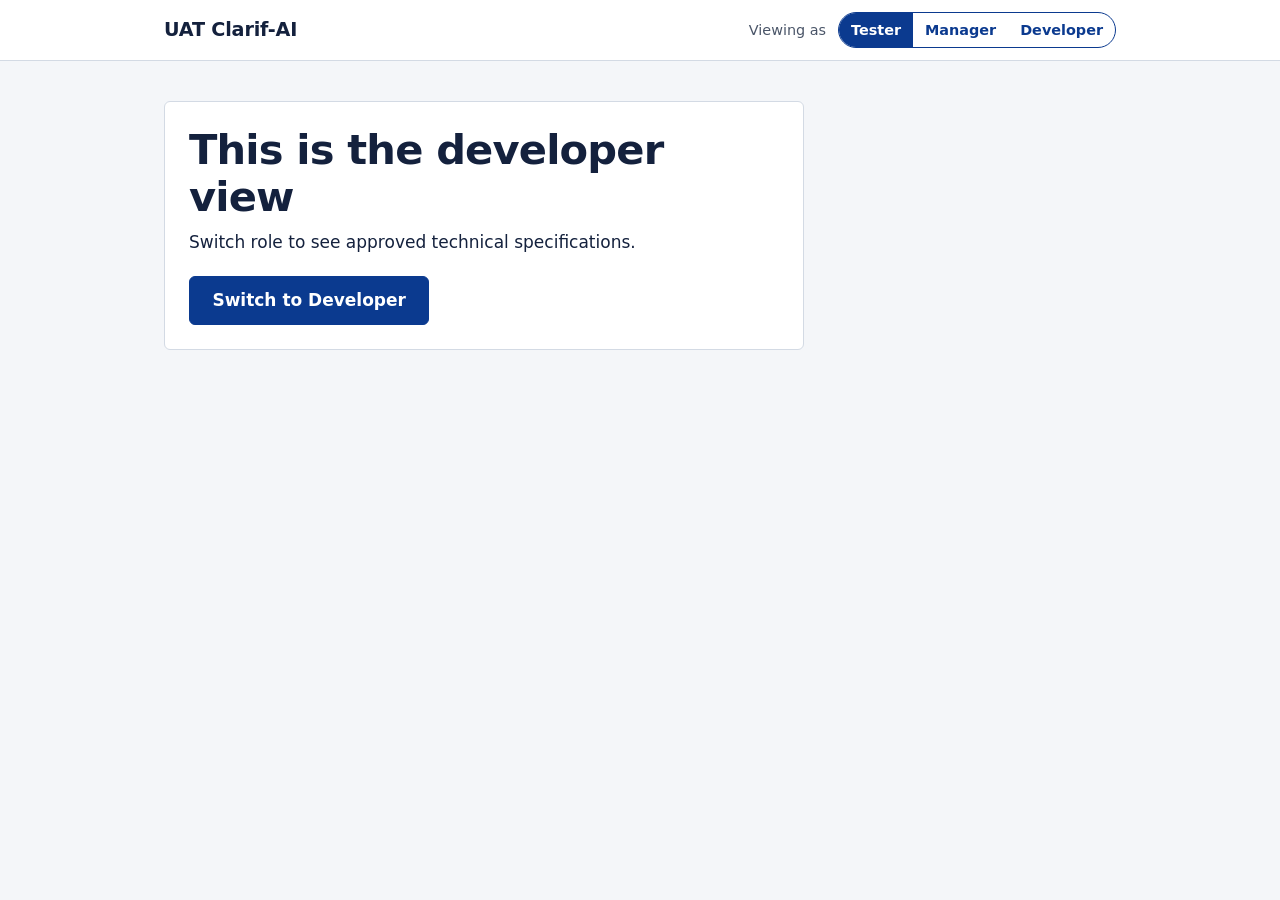
<file: static/developer.html>
<!doctype html>
<html lang="en">
  <head>
    <meta charset="utf-8" />
    <meta name="viewport" content="width=device-width, initial-scale=1" />
    <title>Developer tickets - UAT Clarif-AI</title>
    <link rel="stylesheet" href="/static/css/styles.css" />
  </head>
  <body>
    <a class="skip-link" href="#developer-root">Skip to content</a>
    <header class="site-header" id="site-header"></header>
    <main><div id="developer-root"></div></main>
    <script type="module" src="/static/js/developer.js"></script>
  </body>
</html>
</file>
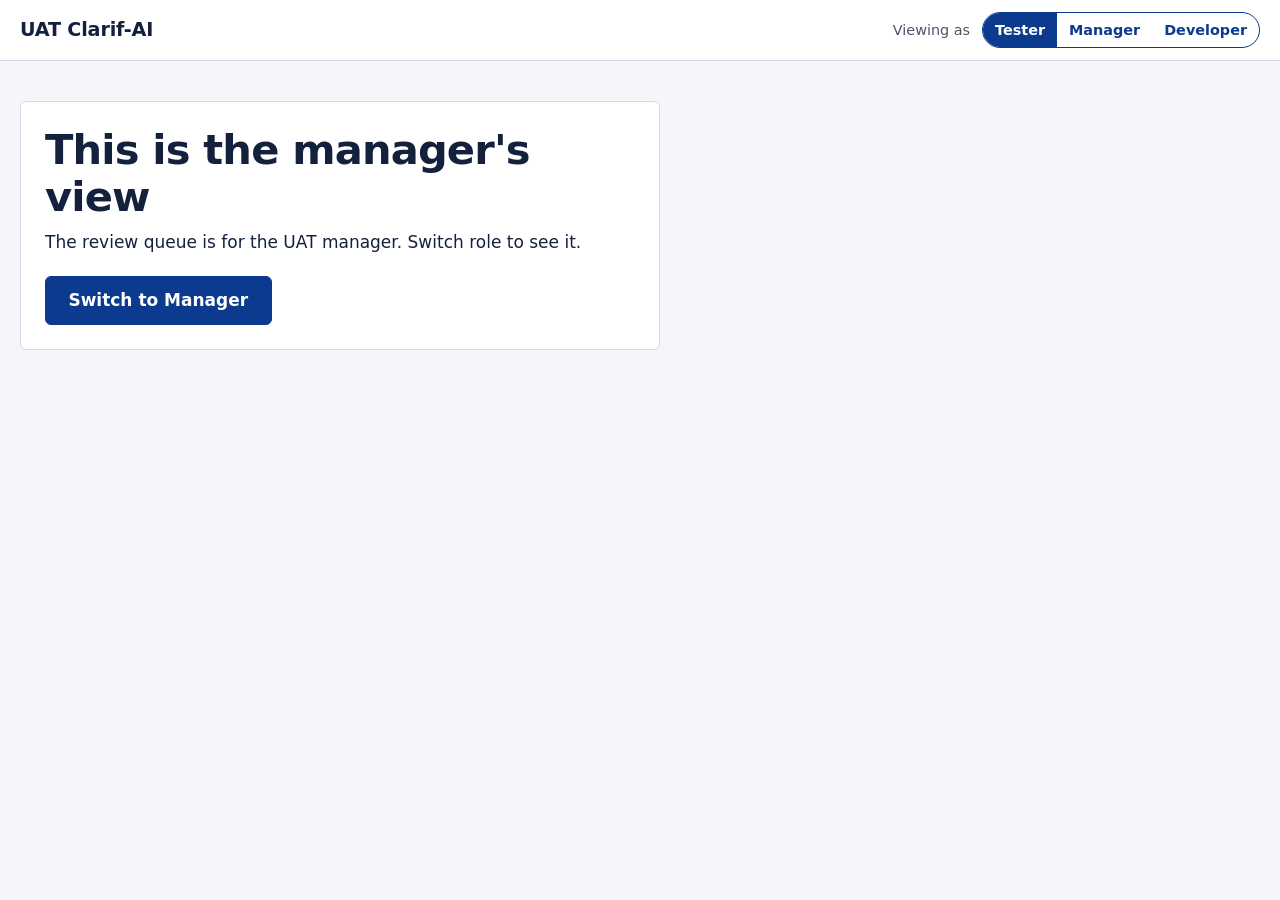
<file: static/manager.html>
<!doctype html>
<html lang="en">
  <head>
    <meta charset="utf-8" />
    <meta name="viewport" content="width=device-width, initial-scale=1" />
    <title>Review queue - UAT Clarif-AI</title>
    <link rel="stylesheet" href="/static/css/styles.css" />
  </head>
  <body>
    <a class="skip-link" href="#manager-root">Skip to content</a>
    <header class="site-header" id="site-header"></header>
    <main class="manager-layout">
      <div id="manager-root"></div>
    </main>
    <script type="module" src="/static/js/manager.js"></script>
  </body>
</html>
</file>
<file: static/css/styles.css>
:root {
  --paper: #f4f6f9;
  --surface: #ffffff;
  --ink: #14213d;
  --muted: #4a5568;
  --line: #d3dae4;
  --brand: #0b3a8f;
  --brand-ink: #ffffff;
  --danger: #a4161a;

  --bug: #b3261e;
  --suggestion: #0f6b62;
  --awkward: #8f5200;
  --extra: #4b3fb5;

  --radius: 6px;
  --font: "Segoe UI", system-ui, -apple-system, "Helvetica Neue", Arial, sans-serif;
}

* { box-sizing: border-box; }

body {
  margin: 0;
  background: var(--paper);
  color: var(--ink);
  font-family: var(--font);
  font-size: 1.0625rem;
  line-height: 1.55;
}

a { color: var(--brand); }

:focus-visible {
  outline: 3px solid var(--brand);
  outline-offset: 2px;
}

.skip-link {
  position: absolute;
  left: -999px;
  top: 0;
  background: var(--brand);
  color: var(--brand-ink);
  padding: 0.5rem 1rem;
}
.skip-link:focus { left: 0; z-index: 10; }

/* Header and role switch */
.site-header {
  background: var(--surface);
  border-bottom: 1px solid var(--line);
}
.site-header__inner {
  max-width: 62rem;
  margin: 0 auto;
  padding: 0.75rem 1.25rem;
  display: flex;
  align-items: center;
  justify-content: space-between;
  gap: 1rem;
  flex-wrap: wrap;
}
.brand {
  font-weight: 700;
  font-size: 1.2rem;
  letter-spacing: -0.01em;
  color: var(--ink);
  text-decoration: none;
}
.role-switch {
  display: inline-flex;
  align-items: center;
  gap: 0.6rem;
  font-size: 0.9rem;
  color: var(--muted);
}
.role-switch__group {
  display: inline-flex;
  border: 1.5px solid var(--brand);
  border-radius: 999px;
  overflow: hidden;
}
.role-switch button {
  font: inherit;
  font-weight: 600;
  border: 0;
  background: transparent;
  color: var(--brand);
  padding: 0.35rem 1rem;
  cursor: pointer;
}
.role-switch button[aria-pressed="true"] {
  background: var(--brand);
  color: var(--brand-ink);
}

/* Layout */
main {
  max-width: 62rem;
  margin: 0 auto;
  padding: 2.5rem 1.25rem 4rem;
}
h1 {
  font-size: clamp(1.9rem, 4vw, 2.6rem);
  line-height: 1.15;
  letter-spacing: -0.02em;
  margin: 0 0 0.5rem;
}
h2 { font-size: 1.15rem; margin: 0; }
.lead { font-size: 1.15rem; color: var(--muted); max-width: 40rem; margin: 0 0 2rem; }

/* Category picker: the one bold moment */
.picker {
  display: grid;
  grid-template-columns: repeat(auto-fit, minmax(16rem, 1fr));
  gap: 1rem;
  list-style: none;
  margin: 0;
  padding: 0;
}
.panel {
  display: flex;
  flex-direction: column;
  justify-content: space-between;
  min-height: 11.5rem;
  padding: 1.5rem;
  border-radius: 10px;
  color: #fff;
  text-decoration: none;
}
.panel--bug { background: var(--bug); }
.panel--suggestion { background: var(--suggestion); }
.panel--awkward { background: var(--awkward); }
.panel--extra { background: var(--extra); }
.panel__name { font-size: 2rem; font-weight: 700; letter-spacing: -0.02em; line-height: 1.1; }
.panel__desc { margin: 0.75rem 0 0; font-size: 1.05rem; max-width: 22rem; }
.panel:hover .panel__name { text-decoration: underline; text-underline-offset: 5px; }
.panel:focus-visible { outline-color: var(--ink); outline-offset: 4px; }

/* Forms */
.form { max-width: 40rem; }
.field { margin-bottom: 1.4rem; }
.field label { display: block; font-weight: 600; margin-bottom: 0.35rem; }
.optional { font-weight: 400; color: var(--muted); }
.field input,
.field textarea {
  width: 100%;
  font: inherit;
  color: var(--ink);
  background: var(--surface);
  border: 1.5px solid #8a97ab;
  border-radius: var(--radius);
  padding: 0.65rem 0.8rem;
}
.field textarea { min-height: 6.5rem; resize: vertical; }
.field input:focus-visible,
.field textarea:focus-visible { outline: 3px solid var(--brand); outline-offset: 1px; border-color: var(--brand); }

.button {
  display: inline-block;
  font: inherit;
  font-weight: 600;
  background: var(--brand);
  color: var(--brand-ink);
  border: 1.5px solid var(--brand);
  border-radius: var(--radius);
  padding: 0.65rem 1.4rem;
  cursor: pointer;
  text-decoration: none;
}
.button:disabled { opacity: 0.6; cursor: progress; }
.button--quiet { background: transparent; color: var(--brand); }

.status { min-height: 1.5rem; margin: 1rem 0 0; font-weight: 600; }
.status--error { color: var(--danger); }

.confirmation {
  max-width: 40rem;
  background: var(--surface);
  border: 1px solid var(--line);
  border-left: 6px solid var(--suggestion);
  border-radius: var(--radius);
  padding: 1.5rem;
}
.confirmation p { margin: 0.5rem 0 1.25rem; }
.confirmation .actions { display: flex; gap: 0.75rem; flex-wrap: wrap; }

/* Manager queue */
.toolbar { display: flex; align-items: center; justify-content: space-between; gap: 1rem; margin-bottom: 1.5rem; flex-wrap: wrap; }
.queue { list-style: none; margin: 0; padding: 0; display: grid; gap: 0.9rem; }
.issue {
  background: var(--surface);
  border: 1px solid var(--line);
  border-left: 6px solid var(--muted);
  border-radius: var(--radius);
  padding: 1rem 1.25rem;
}
.issue--bug { border-left-color: var(--bug); }
.issue--suggestion { border-left-color: var(--suggestion); }
.issue--awkward { border-left-color: var(--awkward); }
.issue--extra { border-left-color: var(--extra); }
.issue__top { display: flex; gap: 0.6rem; align-items: center; flex-wrap: wrap; margin-bottom: 0.35rem; }
.issue__title { overflow-wrap: anywhere; }
.chip {
  font-size: 0.85rem;
  font-weight: 600;
  padding: 0.1rem 0.6rem;
  border-radius: 999px;
  color: #fff;
  background: var(--muted);
}
.chip--bug { background: var(--bug); }
.chip--suggestion { background: var(--suggestion); }
.chip--awkward { background: var(--awkward); }
.chip--extra { background: var(--extra); }
.chip--status { background: transparent; color: var(--ink); border: 1.5px solid var(--line); }
.issue__meta { color: var(--muted); font-size: 0.95rem; margin: 0; }
.issue details { margin-top: 0.75rem; }
.issue summary { cursor: pointer; font-weight: 600; color: var(--brand); }
.answers { margin: 0.75rem 0 0; }
.answers dt { font-weight: 600; margin-top: 0.75rem; }
.answers dd { margin: 0.15rem 0 0; white-space: pre-wrap; overflow-wrap: anywhere; }
.report-divider { border: 0; border-top: 1px solid var(--line); margin: 1rem 0 0; }

.notice {
  max-width: 40rem;
  background: var(--surface);
  border: 1px solid var(--line);
  border-radius: var(--radius);
  padding: 1.5rem;
}
.notice p { margin: 0.5rem 0 1.25rem; }

@media (prefers-reduced-motion: reduce) {
  * { scroll-behavior: auto !important; }
}

/* =========================================
   Slice 4 Stage B — AI quality and follow-up
   ========================================= */

/* Tester follow-up */

.follow-up {
  margin-block: 1.5rem;
  padding: 1.25rem;
  border: 1px solid var(--line);
  border-radius: var(--radius);
  background: var(--surface);
  color: var(--ink);
}

.follow-up h2 {
  margin-top: 0;
}

.follow-up__question {
  margin-block: 0.75rem 1.25rem;
  color: var(--ink);
  line-height: 1.6;
  overflow-wrap: anywhere;
}

.follow-up__form {
  display: grid;
  gap: 1rem;
}

.follow-up__form textarea {
  display: block;
  width: 100%;
  min-height: 7rem;
  box-sizing: border-box;
  padding: 0.75rem;
  border: 1px solid var(--line);
  border-radius: var(--radius);
  background: var(--paper);
  color: var(--ink);
  font: inherit;
  resize: vertical;
}

.follow-up__form textarea:focus-visible {
  outline: 2px solid var(--brand);
  outline-offset: 2px;
}

.follow-up__form .actions {
  display: flex;
  flex-wrap: wrap;
  gap: 0.75rem;
}

.follow-up__form button:disabled {
  opacity: 0.65;
  cursor: wait;
}

.follow-up__form .status {
  margin: 0;
}

.follow-up__form .status--error {
  color: var(--danger);
}

.follow-up__complete {
  margin-block: 1rem 0;
  font-weight: 600;
  color: var(--ink);
}

.follow-up__complete:focus {
  outline: none;
}

/* Manager report sections */

.report-details {
  min-width: 0;
}

.report-follow-up,
.ai-quality {
  margin-top: 1rem;
  padding: 1rem;
  border: 1px solid var(--line);
  border-radius: var(--radius);
  background: var(--surface);
  color: var(--ink);
  overflow-wrap: anywhere;
}

.report-follow-up__heading,
.ai-quality__heading {
  margin: 0 0 0.75rem;
  font-size: 1rem;
  line-height: 1.4;
}

.report-follow-up__details,
.ai-quality__details {
  display: grid;
  grid-template-columns: minmax(6rem, 9rem) minmax(0, 1fr);
  gap: 0.5rem 1rem;
  margin: 0;
}

.report-follow-up__details dt,
.ai-quality__details dt {
  color: var(--muted);
  font-weight: 600;
}

.report-follow-up__details dd,
.ai-quality__details dd {
  min-width: 0;
  margin: 0;
  white-space: pre-wrap;
  overflow-wrap: anywhere;
}

/* AI verdict and confidence */

.ai-quality__verdict {
  display: flex;
  align-items: center;
  flex-wrap: wrap;
  gap: 0.5rem;
  margin-bottom: 0.85rem;
}

.ai-quality__result,
.ai-quality__confidence {
  display: inline-flex;
  align-items: center;
  padding: 0.3rem 0.65rem;
  border: 1px solid var(--line);
  border-radius: var(--radius);
  font-size: 0.875rem;
  line-height: 1.4;
}

.ai-quality__result {
  font-weight: 700;
  color: var(--ink);
  background: var(--paper);
}

.ai-quality__result--clear {
  border-color: var(--brand);
}

.ai-quality__result--needs-detail {
  border-color: var(--suggestion);
}

.ai-quality__confidence {
  color: var(--muted);
  background: var(--paper);
}

.ai-quality__unavailable {
  margin: 0;
  color: var(--muted);
  line-height: 1.5;
}

/* Responsive manager details */

@media (max-width: 600px) {
  .report-follow-up,
  .ai-quality,
  .follow-up {
    padding: 0.85rem;
  }

  .report-follow-up__details,
  .ai-quality__details {
    grid-template-columns: minmax(0, 1fr);
    gap: 0.25rem;
  }

  .report-follow-up__details dd,
  .ai-quality__details dd {
    margin-bottom: 0.75rem;
  }
}

/* Slice 5: duplicate messages and manager comparisons */
.duplicate-notice {
  padding: 0.85rem 1rem;
  border-left: 4px solid var(--suggestion);
  border-radius: var(--radius);
  background: var(--paper);
  color: var(--ink);
}

.chip--possible-duplicate {
  border: 1px solid var(--brand);
  background: var(--paper);
  color: var(--brand);
}

.duplicate-check {
  margin-top: 1rem;
  padding: 1rem;
  border: 1px solid var(--line);
  border-radius: var(--radius);
  background: var(--surface);
  color: var(--ink);
  overflow-wrap: anywhere;
}

.duplicate-check__heading {
  margin: 0 0 0.75rem;
  font-size: 1rem;
}

.duplicate-check__verdict {
  margin: 0 0 0.75rem;
  font-weight: 600;
}

.duplicate-check__pending {
  margin: 0.75rem 0;
  color: var(--muted);
}

.duplicate-check__details {
  display: grid;
  grid-template-columns: minmax(8rem, 14rem) minmax(0, 1fr);
  gap: 0.5rem 1rem;
  margin: 0.75rem 0;
}

.duplicate-check__details dt {
  color: var(--muted);
  font-weight: 600;
}

.duplicate-check__details dd {
  min-width: 0;
  margin: 0;
  white-space: pre-wrap;
}

.duplicate-comparison {
  display: grid;
  grid-template-columns: repeat(2, minmax(0, 1fr));
  gap: 1rem;
  margin-top: 1rem;
}

.duplicate-comparison__report {
  min-width: 0;
  padding: 1rem;
  border: 1px solid var(--line);
  border-radius: var(--radius);
  background: var(--paper);
}

.duplicate-comparison__report h4 {
  margin: 0;
  font-size: 1rem;
}

@media (max-width: 600px) {
  .duplicate-check {
    padding: 0.85rem;
  }

  .duplicate-comparison,
  .duplicate-check__details {
    grid-template-columns: minmax(0, 1fr);
  }

  .duplicate-check__details dd {
    margin-bottom: 0.5rem;
  }
}

/* Final detailed reports */
.consolidated-report {
  margin-top: 1rem;
  padding: 1rem;
  border: 1px solid var(--brand);
  border-radius: var(--radius);
  background: var(--paper);
  overflow-wrap: anywhere;
}

.consolidated-report__title {
  margin: 1rem 0 0.5rem;
  font-size: 1.15rem;
}

.consolidated-report__meta {
  color: var(--muted);
  font-size: 0.95rem;
}

.consolidated-report__summary {
  white-space: pre-wrap;
}

.consolidated-report__section h4,
.consolidated-report__source h4 {
  margin: 1rem 0 0.4rem;
  font-size: 1rem;
}

.consolidated-report__section ul {
  padding-left: 1.5rem;
}

.consolidated-report__section li {
  margin: 0.4rem 0;
  white-space: pre-wrap;
}

.consolidated-report__warning {
  padding: 0.75rem;
  border-left: 4px solid var(--danger);
  background: var(--surface);
  color: var(--danger);
}

.consolidated-report__source {
  margin-top: 1rem;
  padding: 1rem;
  border: 1px solid var(--line);
  border-radius: var(--radius);
  background: var(--surface);
}

.consolidated-report__actions {
  margin-top: 1rem;
}

@media (max-width: 600px) {
  .consolidated-report,
  .consolidated-report__source {
    padding: 0.75rem;
  }
}

/* Optional occurrence time and mock CloudWatch evidence */
.field input[type="datetime-local"] {
  min-width: 0;
  max-width: 100%;
}

.occurrence-help {
  margin: 0.4rem 0 0;
  font-size: 0.95rem;
  color: var(--muted);
}

.log-evidence {
  margin-top: 1rem;
  padding: 1rem;
  border: 1px solid var(--line);
  border-radius: var(--radius);
  background: var(--surface);
  overflow-wrap: anywhere;
}

.log-evidence__meta {
  color: var(--muted);
  font-size: 0.95rem;
}

.log-evidence__list {
  margin: 1rem 0 0;
  padding: 0;
  list-style: none;
}

.log-evidence__entry {
  padding: 1rem 0;
  border-top: 1px solid var(--line);
}

.log-evidence__entry h4 {
  margin: 0 0 0.75rem;
  font-size: 1rem;
}

.log-evidence__details {
  display: grid;
  grid-template-columns: minmax(7rem, 11rem) minmax(0, 1fr);
  gap: 0.35rem 1rem;
  margin: 0;
}

.log-evidence__details dt {
  font-weight: 600;
  color: var(--muted);
}

.log-evidence__details dd {
  min-width: 0;
  margin: 0;
  white-space: pre-wrap;
}

.log-evidence__message {
  margin-bottom: 0;
  padding: 0.75rem;
  border: 1px solid var(--line);
  border-radius: var(--radius);
  background: var(--paper);
  color: var(--ink);
  white-space: pre-wrap;
  overflow-wrap: anywhere;
  font-size: 0.9rem;
}

@media (max-width: 600px) {
  .log-evidence {
    padding: 0.75rem;
  }

  .log-evidence__details {
    grid-template-columns: minmax(0, 1fr);
  }

  .log-evidence__details dd {
    margin-bottom: 0.5rem;
  }
}

/* Manager detail-request board and tester replies */
.manager-layout { max-width: 100rem; }
.manager-board {
  display: grid;
  grid-template-columns: minmax(0, 1.4fr) minmax(20rem, 1fr);
  gap: 1.5rem;
  align-items: start;
}
.manager-board__column { min-width: 0; }
.manager-board__column > h2 { margin: 0 0 0.75rem; font-size: 1.3rem; }
.manager-board__column--detail {
  padding: 1rem;
  border: 1px solid var(--line);
  border-radius: var(--radius);
  background: var(--paper);
}
.detail-request-list,
.tester-detail-list {
  list-style: none;
  padding: 0;
  margin: 1rem 0 0;
  display: grid;
  gap: 1rem;
}
.detail-request-card,
.tester-detail-card {
  min-width: 0;
  padding: 1rem;
  border: 1px solid var(--line);
  border-radius: var(--radius);
  background: var(--surface);
  overflow-wrap: anywhere;
}
.detail-request-card h3,
.tester-detail-card h3 { margin: 0 0 0.5rem; font-size: 1.1rem; }
.detail-request-card h4 { margin: 1rem 0 0.5rem; }
.detail-request-card summary,
.tester-detail-card summary { cursor: pointer; font-weight: 600; color: var(--brand); }
.detail-request-question { white-space: pre-wrap; font-weight: 600; }
.detail-request-form,
.tester-detail-form { margin-top: 1rem; }
.detail-request-form label,
.tester-detail-form label { display: block; margin-bottom: 0.4rem; font-weight: 600; }
.detail-request-form textarea,
.tester-detail-form textarea {
  display: block;
  width: 100%;
  min-height: 7rem;
  padding: 0.75rem;
  margin-bottom: 0.75rem;
  border: 1px solid var(--line);
  border-radius: var(--radius);
  color: var(--ink);
  background: var(--surface);
  font: inherit;
  resize: vertical;
}
.detail-request-actions { display: flex; flex-wrap: wrap; gap: 0.75rem; margin-top: 1rem; }
.detail-request-actions .status { flex-basis: 100%; }
.manager-clarifications { margin-top: 1rem; padding-top: 1rem; border-top: 1px solid var(--line); }
.manager-clarifications h3 { font-size: 1rem; }
.manager-clarifications__reply + .manager-clarifications__reply { margin-top: 1rem; }
.tester-detail-requests { margin-top: 2.5rem; padding-top: 1.5rem; border-top: 1px solid var(--line); }
@media (max-width: 1000px) {
  .manager-board { grid-template-columns: minmax(0, 1fr); }
}

/* Reviewed technical handover and developer queue */
.role-switch { flex-wrap: wrap; }
.role-switch__group button { padding-inline: 0.75rem; }
.manager-views { display: flex; gap: 0.75rem; margin-bottom: 1.5rem; flex-wrap: wrap; }
.manager-views button[aria-pressed="true"] { background: var(--brand); color: var(--brand-ink); }
.technical-handover {
  margin-top: 1rem;
  padding: 1rem;
  border: 1px solid var(--brand);
  border-radius: var(--radius);
  background: var(--surface);
  overflow-wrap: anywhere;
}
.technical-handover > button { margin-top: 1rem; }
.technical-editor { margin-top: 1rem; }
.technical-editor input[type="text"],
.technical-editor textarea,
.technical-editor select,
.developer-status-form select {
  width: 100%;
  padding: 0.65rem;
  border: 1px solid var(--line);
  border-radius: var(--radius);
  background: var(--surface);
  color: var(--ink);
  font: inherit;
}
.technical-editor textarea { resize: vertical; }
.technical-editor__actions { display: flex; flex-wrap: wrap; gap: 0.75rem; margin-top: 1rem; }
.technical-warning { padding: 0.75rem; border-left: 4px solid var(--danger); background: var(--paper); }
.technical-log-selection { min-width: 0; border: 1px solid var(--line); margin: 1rem 0; }
.technical-log-selection legend { font-weight: 600; }
.technical-log-choice { display: block; margin: 0.75rem 0; cursor: pointer; }
.technical-log-choice input { margin-right: 0.4rem; }
.technical-log,
.technical-source { min-width: 0; padding: 0.75rem; border: 1px solid var(--line); border-radius: var(--radius); margin-top: 0.5rem; }
.technical-log pre { white-space: pre-wrap; overflow-wrap: anywhere; margin-bottom: 0; font-size: 0.9rem; }
.developer-ticket-list,
.report-progress-list { list-style: none; padding: 0; display: grid; gap: 1rem; }
.developer-ticket,
.report-progress-card { padding: 1.25rem; background: var(--surface); border: 1px solid var(--line); border-radius: var(--radius); overflow-wrap: anywhere; }
.developer-ticket h2 { overflow-wrap: anywhere; }
.developer-ticket summary { cursor: pointer; font-weight: 600; color: var(--brand); }
.developer-status-form { display: flex; align-items: center; flex-wrap: wrap; gap: 0.75rem; margin: 1rem 0; }
.developer-status-form select { width: auto; max-width: 100%; }
.developer-status-form .status { flex-basis: 100%; margin: 0; }
.technical-content h3 { font-size: 1rem; margin-top: 1.25rem; }
.technical-content__text { white-space: pre-wrap; }
.tester-report-progress { margin-top: 2.5rem; padding-top: 1.5rem; border-top: 1px solid var(--line); }
.report-progress-card h3 { margin: 0 0 0.5rem; font-size: 1rem; }
.report-progress-status { font-weight: 600; color: var(--brand); }
@media (max-width: 600px) {
  .technical-handover,
  .developer-ticket,
  .report-progress-card { padding: 0.85rem; }
}

/* Tester feedback loop. Append after the existing feature styles. */
main.tester-home {
  max-width: 1380px;
  display: grid;
  grid-template-columns: minmax(0, 1fr) minmax(290px, 350px);
  gap: 2rem;
  align-items: start;
}
.tester-home__main { min-width: 0; }
.tester-home .picker { grid-template-columns: repeat(2, minmax(0, 1fr)); }
.tester-updates {
  min-width: 0;
  position: sticky;
  top: 1.5rem;
  padding: 1.25rem;
  border: 1px solid var(--line);
  border-radius: var(--radius);
  background: var(--surface);
  max-height: calc(100vh - 3rem);
  overflow-y: auto;
  overflow-wrap: anywhere;
}
.tester-updates__heading { display: flex; gap: 0.75rem; flex-wrap: wrap; align-items: center; }
.tester-updates h2 { font-size: 1.25rem; margin: 0; }
.tester-updates .button { font-size: 0.9rem; }
.tester-updates__list { list-style: none; padding: 0; display: grid; gap: 1rem; }
.tester-update-card { padding: 1rem; border: 1px solid var(--line); border-radius: var(--radius); background: var(--paper); }
.tester-update-card h3 { font-size: 1rem; margin: 0.75rem 0; }
.tester-update-message { white-space: pre-wrap; }
.tester-update-status { display: inline-block; font-weight: 700; color: var(--brand); }
.tester-update-status--completed { color: #116747; }
.tester-update-status--not_forwarded { color: var(--ink); }
.tester-feedback-panel { margin-top: 1rem; padding: 1rem; border: 1px solid var(--line); border-radius: var(--radius); }
.tester-feedback-panel > button { margin-top: 1rem; }
.tester-feedback-form { margin-top: 1rem; }
.tester-feedback-form textarea,
.tester-feedback-form select { width: 100%; padding: 0.65rem; color: var(--ink); background: var(--surface); border: 1px solid var(--line); border-radius: var(--radius); font: inherit; }
.tester-feedback-confirmation { display: block; margin: 1rem 0; }
.tester-feedback-confirmation[hidden] { display: none; }
@media (max-width: 950px) {
  main.tester-home { grid-template-columns: minmax(0, 1fr); }
  .tester-updates { position: static; max-height: none; }
}
@media (max-width: 520px) {
  .tester-home .picker { grid-template-columns: minmax(0, 1fr); }
}

/* Align the header with each page's content */
body {
  --page-width: 62rem;
  --page-gutter: 1.25rem;
}

body:has(main.tester-home) {
  --page-width: 1380px;
}

body:has(#manager-root) {
  --page-width: 100rem;
}

.site-header__inner,
main,
main.tester-home,
main.manager-layout {
  box-sizing: border-box;
  width: 100%;
  max-width: var(--page-width);
  margin-inline: auto;
  padding-inline: var(--page-gutter);
}

.site-header__inner {
  display: flex;
  align-items: center;
  justify-content: space-between;
  gap: 1rem;
  flex-wrap: wrap;
}

.role-switch {
  display: flex;
  align-items: center;
  justify-content: flex-end;
  gap: 0.75rem;
  margin-left: auto;
}

.role-switch__group {
  display: inline-flex;
  align-items: stretch;
  flex-shrink: 0;
}

.role-switch__group button {
  white-space: nowrap;
}
</file>
